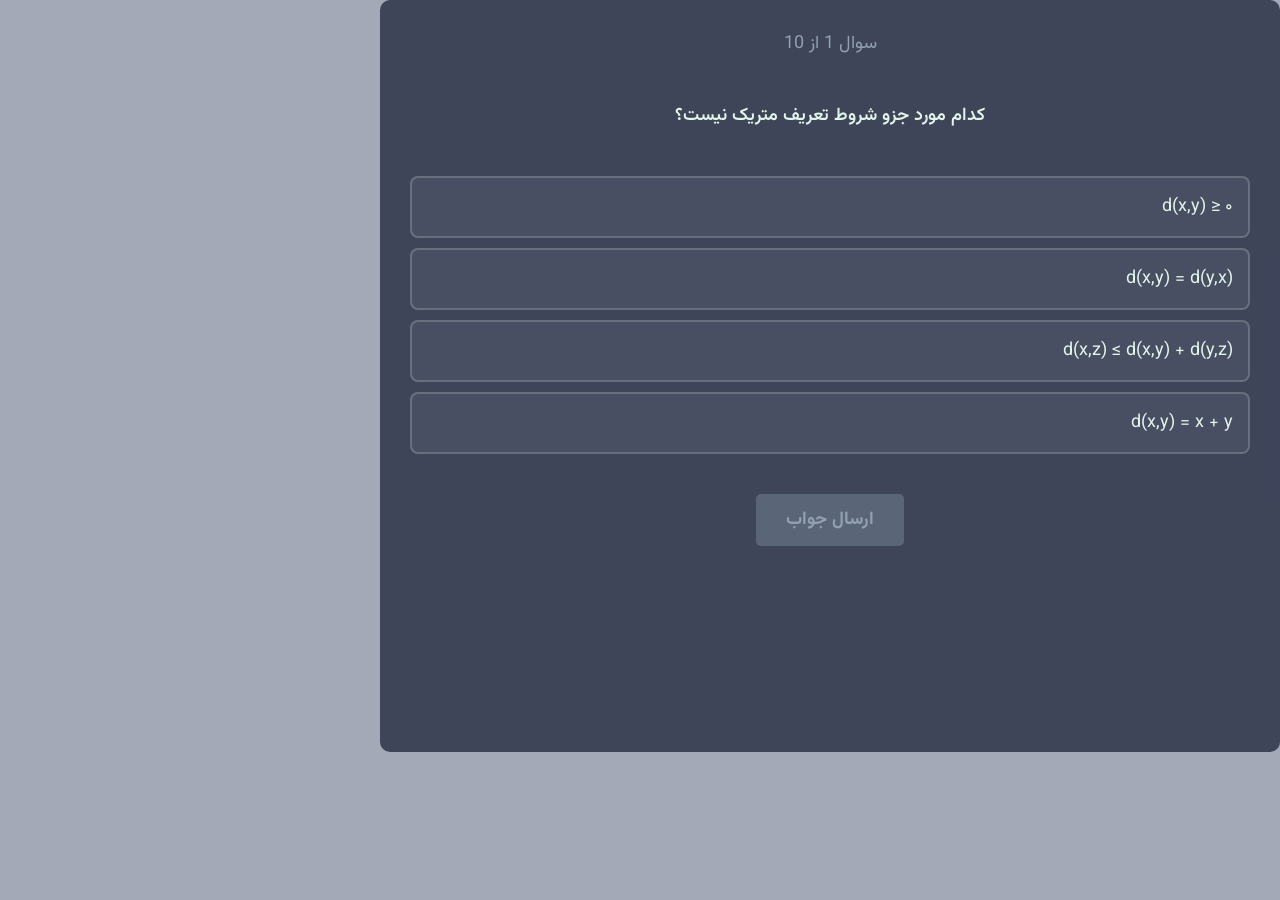
<file: quiz.html>
<!DOCTYPE html>
<html lang="fa" dir="rtl">
<head>
    <meta charset="UTF-8">
    <meta name="viewport" content="width=device-width, initial-scale=1.0">
    <title>کوییز فضای متریک</title>

    <link rel="preconnect" href="https://fonts.googleapis.com">
    <link rel="preconnect" href="https://fonts.gstatic.com" crossorigin>
    <link href="https://fonts.googleapis.com/css2?family=Vazirmatn:wght@400;500;600;700;800&family=Estedad:wght@400;500;600;700&display=swap" rel="stylesheet">

    <style>
        * {
            box-sizing: border-box;
        }

        body {
            font-family: "Vazirmatn", "Estedad", Tahoma, sans-serif;
            background-color: rgba(48, 59, 94, 0.436);
            color: #E2F5EA;
            margin: 0;
        }

        .quiz-container, .result-container {
            max-width: 900px;
            background-color: rgba(28, 36, 58, 0.75);
            border-radius: 10px;
            padding: 30px;
            text-align: center;
        }

        h1 {
            color: #E2F5EA;
            margin-bottom: 10px;
        }

        #progress {
            font-size: 18px;
            color: #92A0B3;
            margin-bottom: 30px;
        }

        #question {
            font-size: 18px;
            margin-bottom: 30px;
            color: #E2F5EA;
            line-height: 1.6;
            font-weight: 600;
            height: 3.2em;
            overflow-y: auto;
            display: flex;
            align-items: center;
            justify-content: center;
        }

        .options {
            margin: 30px 0;
        }

        .option {
            display: block;
            width: 100%;
            padding: 15px;
            margin: 10px 0;
            background: rgba(255, 255, 255, 0.06);
            border: 2px solid rgba(255, 255, 255, 0.18);
            color: #E2F5EA;
            border-radius: 8px;
            cursor: pointer;
            transition: all 0.3s;
            text-align: right;
            font-size: 18px;
        }

        .option:hover {
            background: rgba(255, 255, 255, 0.12);
            transform: translateY(-2px);
        }

        .option.selected {
            border-color: #0082be;
            background: rgba(0, 130, 190, 0.25);
        }

        .option.correct {
            background: rgba(60, 190, 140, 0.22);
            border-color: rgba(60, 190, 140, 0.7);
            color: #7be3b8;
        }

        .option.incorrect {
            background: rgba(210, 40, 120, 0.22);
            border-color: rgba(210, 40, 120, 0.7);
            color: #f28ab5;
        }

        button {
            padding: 12px 30px;
            font-size: 18px;
            border: none;
            border-radius: 5px;
            cursor: pointer;
            margin: 10px;
            transition: 0.3s;
            font-family: inherit;
            font-weight: bold;
        }

        /* ردیف دکمه‌ها: ارتفاع ثابتی رزرو می‌شود چون همیشه یک دکمه
           (ارسال یا بعدی) نمایش داده می‌شود، پس این بخش هرگز خالی نیست. */
        .btn-row {
            min-height: 56px;
            display: grid;
            place-items: center;
        }

        #submit-btn, #next-btn {
            grid-column: 1;
            grid-row: 1;
        }

        #submit-btn {
            background: #0082beb4;
            color: white;
        }

        #submit-btn:disabled {
            background: rgba(146, 160, 179, 0.35);
            color: #92A0B3;
            cursor: not-allowed;
        }

        #submit-btn:hover:not(:disabled) {
            background: #0082be;
        }

        #next-btn, #restart-btn {
            background: rgba(60, 190, 140, 0.6);
            color: white;
        }

        #next-btn:hover, #restart-btn:hover {
            background: rgba(60, 190, 140, 0.85);
        }

        #submit-btn.is-hidden, #next-btn.is-hidden {
            visibility: hidden;
            pointer-events: none;
        }

        /* ارتفاع فیدبک همیشه دقیقاً ثابته (height نه min-height)، با
           اسکرول داخلی برای متن‌های بلندتر. این‌طوری، چه توضیحی نمایش
           داده بشه چه نه، و چه کوتاه باشه چه بلند، ارتفاع کل صفحه از
           اول تا آخر کوییز عوض نمی‌شه. */
        .feedback {
            margin: 20px 0;
            font-size: 18px;
            line-height: 1.6;
            height: 7em;
            overflow-y: auto;
            color: #E2F5EA;
        }

        .result-container h2 {
            color: #7be3b8;
        }

        /* ارتفاع result-container با جاوااسکریپت (درست قبل از پنهان شدن
           quiz-container) برابر با آخرین ارتفاع quiz-container تنظیم
           می‌شود؛ به همین دلیل با flex محتوا وسط‌چین می‌شود تا در آن
           فضای ثابت به‌شکل طبیعی قرار بگیرد. */
        .result-container {
            display: flex;
            flex-direction: column;
            justify-content: center;
            align-items: center;
        }

        /* اندازه‌های کوچک‌تر برای موبایل: دکمه‌ها (ارسال جواب، سوال بعدی،
           شروع دوباره) و گزینه‌های سوال، هم از نظر پدینگ و هم فونت. */
        @media (max-width: 480px) {
            .quiz-container, .result-container {
                padding: 18px;
            }

            .option {
                padding: 10px 12px;
                font-size: 14px;
                margin: 7px 0;
            }

            button {
                padding: 9px 18px;
                font-size: 14px;
                margin: 6px;
            }

            .btn-row {
                min-height: 42px;
            }

            #question {
                font-size: 16px;
                height: 4.2em;
            }

            .feedback {
                font-size: 15px;
                height: 8em;
            }
        }

    </style>
</head>
<body>
    <div class="quiz-container">
        
        <div id="progress">سوال <span id="current">1</span> از <span id="total">10</span></div>
        
        <div id="question"></div>
        
        <div id="options" class="options"></div>
        
        <div class="btn-row">
            <button id="submit-btn" disabled>ارسال جواب</button>
            <button id="next-btn" class="is-hidden">سوال بعدی</button>
        </div>
        
        <div id="feedback" class="feedback"></div>
    </div>

    <div id="result-container" class="result-container" style="display:none;">
        <h2>کوییز تموم شد!</h2>
        <p>امتیاز شما: <strong><span id="final-score"></span></strong> از ۱۰</p>
        <button id="restart-btn">شروع دوباره</button>
    </div>

    <script>
        const questions = [
    {
        question: "کدام مورد جزو شروط تعریف متریک نیست؟",
        options: [
            "d(x,y) ≥ ۰",
            "d(x,y) = d(y,x)",
            "d(x,z) ≤ d(x,y) + d(y,z)",
            "d(x,y) = x + y"
        ],
        answer: 3,
        explanation: "تابع فاصله باید نامنفی، متقارن و دارای نامساوی مثلثی باشد؛ d(x,y)=x+y این شرایط را ندارد."
    },
    {
        question: "اگر d(x,y)=۰ باشد، در یک فضای متریک چه نتیجه‌ای می‌گیریم؟",
        options: [
            "x ≠ y",
            "x = y",
            "x < y",
            "نمی‌توان نتیجه گرفت"
        ],
        answer: 1,
        explanation: "در متریک، فاصله صفر فقط زمانی است که دو نقطه برابر باشند."
    },
    {
        question: "کدام متریک‌ها در ℝⁿ توپولوژی یکسانی ایجاد می‌کنند ولی شکل توپ‌های متفاوتی دارند؟",
        options: [
            "فقط متریک اقلیدسی",
            "فقط متریک منهتن",
            "فقط متریک ماکسیمم",
            "همه موارد بالا"
        ],
        answer: 3,
        explanation: "تمام متریک‌های ناشی از نرم در ℝⁿ توپولوژی یکسان دارند."
    },
    {
        question: "متریک گسسته روی مجموعه X چگونه تعریف می‌شود؟",
        options: [
            "d(x,y)=|x-y|",
            "d(x,y)=۰ برای همه نقاط",
            "d(x,y)=۱ اگر x≠y و ۰ اگر x=y",
            "d(x,y)=x+y"
        ],
        answer: 2,
        explanation: "در متریک گسسته، فاصله بین هر دو نقطه متمایز برابر ۱ است."
    },
    {
        question: "در ℝ² با متریک اقلیدسی، شکل توپ واحد چیست؟",
        options: [
            "مربع",
            "لوزی",
            "دایره",
            "مثلث"
        ],
        answer: 2,
        explanation: "در متریک اقلیدسی، توپ واحد یک دایره است."
    },
    {
        question: "کدام گزینه بیانگر نامساوی مثلثی است؟",
        options: [
            "d(x,y)=d(y,x)",
            "d(x,y) ≥ ۰",
            "d(x,z) ≤ d(x,y) + d(y,z)",
            "d(x,x)=۰"
        ],
        answer: 2,
        explanation: "نامساوی مثلثی یکی از شروط اصلی متریک است."
    },
    {
        question: "در ℝ²، متریک منهتن چه شکلی از توپ واحد ایجاد می‌کند؟",
        options: [
            "دایره",
            "مربع",
            "لوزی",
            "بیضی"
        ],
        answer: 2,
        explanation: "در متریک منهتن، توپ‌ها به شکل لوزی هستند."
    },
    {
        question: "خاصیت d(x,y)=d(y,x) چه نام دارد؟",
        options: [
            "نامنفی بودن",
            "تشخیص‌پذیری",
            "تقارن",
            "کامل بودن"
        ],
        answer: 2,
        explanation: "این خاصیت را تقارن متریک می‌نامند."
    },
    {
        question: "کدام یک مثال صحیحی از متریک روی ℝ است؟",
        options: [
            "d(x,y)=x+y",
            "d(x,y)=|x-y|",
            "d(x,y)=x²+y²",
            "d(x,y)=xy"
        ],
        answer: 1,
        explanation: "متریک معمول روی ℝ برابر |x−y| است."
    },
    {
    question: "نُرم ۱ (Manhattan norm) روی ℝⁿ چه متریکی را القا می‌کند؟",
    options: [
        "متریک اقلیدسی",
        "متریک منهتن",
        "متریک گسسته",
        "هیچکدام"
    ],
    answer: 1,
    explanation: "نُرم ۱ روی ℝⁿ متریک منهتن را القا می‌کند؛ یعنی فاصله دو نقطه برابر مجموع قدر مطلق اختلاف مختصاتشان است."
    }
];


        let currentQuestionIndex = 0;
        let score = 0;
        let selectedOption = null;

        const questionEl = document.getElementById('question');
        const optionsEl = document.getElementById('options');
        const submitBtn = document.getElementById('submit-btn');
        const nextBtn = document.getElementById('next-btn');
        const feedbackEl = document.getElementById('feedback');
        const currentEl = document.getElementById('current');
        const totalEl = document.getElementById('total');
        const quizContainerEl = document.querySelector('.quiz-container');
        const resultContainer = document.getElementById('result-container');
        const finalScoreEl = document.getElementById('final-score');

        function loadQuestion() {
            const q = questions[currentQuestionIndex];
            
            questionEl.textContent = q.question;
            currentEl.textContent = currentQuestionIndex + 1;
            totalEl.textContent = questions.length;
            
            optionsEl.innerHTML = '';
            q.options.forEach((option, index) => {
                const div = document.createElement('div');
                div.classList.add('option');
                div.textContent = option;
                div.addEventListener('click', () => selectOption(div, index));
                optionsEl.appendChild(div);
            });
            
            submitBtn.disabled = true;
            submitBtn.classList.remove('is-hidden');
            nextBtn.classList.add('is-hidden');
            feedbackEl.textContent = '';
            selectedOption = null;
        }

        function selectOption(element, index) {
            document.querySelectorAll('.option').forEach(opt => opt.classList.remove('selected'));
            element.classList.add('selected');
            selectedOption = index;
            submitBtn.disabled = false;
        }

        submitBtn.addEventListener('click', () => {
            if (selectedOption === null) return;
            
            const q = questions[currentQuestionIndex];
            const correct = selectedOption === q.answer;
            
            if (correct) score++;
            
            document.querySelectorAll('.option').forEach((opt, i) => {
                opt.style.pointerEvents = 'none';
                if (i === q.answer) opt.classList.add('correct');
                if (i === selectedOption && !correct) opt.classList.add('incorrect');
            });
            
            feedbackEl.innerHTML = correct 
                ? '<span style="color:#7be3b8;">درست!</span><br>' + q.explanation
                : '<span style="color:#f28ab5;">غلط!</span><br>جواب درست: ' + q.options[q.answer] + '<br>' + q.explanation;
            
            submitBtn.classList.add('is-hidden');
            if (currentQuestionIndex < questions.length - 1) {
                nextBtn.classList.remove('is-hidden');
            } else {
                showResult();
            }
        });

        nextBtn.addEventListener('click', () => {
            currentQuestionIndex++;
            loadQuestion();
        });

        function showResult() {
            // قبل از پنهان کردن quiz-container، ارتفاع فعلی‌اش را
            // اندازه می‌گیریم و به result-container می‌دهیم تا ارتفاع
            // کل صفحه در انتقال به نتیجه، تغییر نکند.
            const height = quizContainerEl.offsetHeight;
            resultContainer.style.minHeight = height + 'px';

            quizContainerEl.style.display = 'none';
            resultContainer.style.display = 'flex';
            finalScoreEl.textContent = score + '/' + questions.length;
        }

        document.getElementById('restart-btn').addEventListener('click', () => {
            currentQuestionIndex = 0;
            score = 0;
            quizContainerEl.style.display = 'block';
            resultContainer.style.display = 'none';
            loadQuestion();
        });

        loadQuestion();
    </script>
</body>
</html>
</file>
